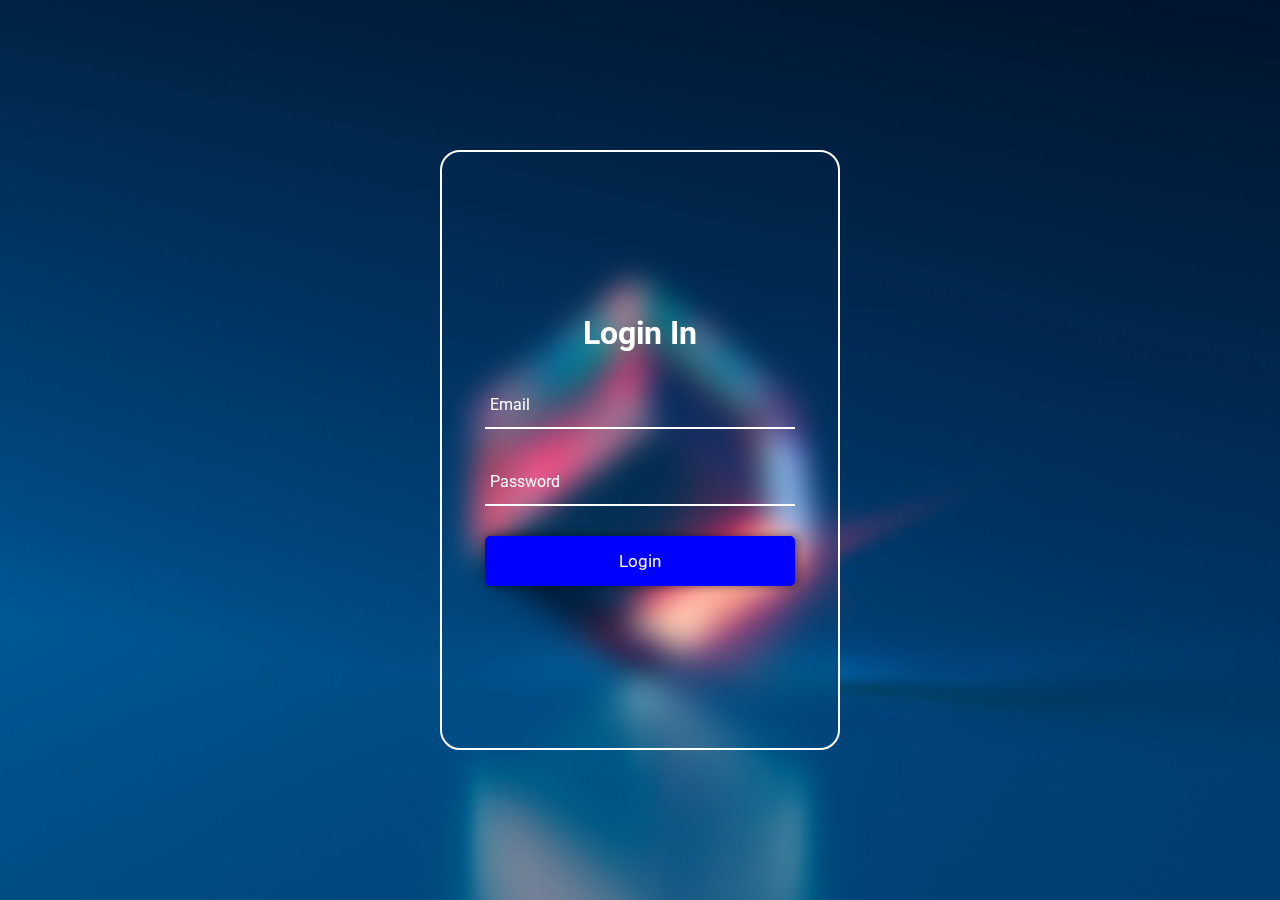
<file: login.html>
<!DOCTYPE html>
<html lang="en">
<head>
    <meta charset="UTF-8">
    <meta name="viewport" content="width=device-width, initial-scale=1.0">
    <title>Document</title>
    <link rel="stylesheet" href="style.css">
</head>
<body>
    <div class="container">
        <div class="form-box">
            <form action="" name="Formfill" onsubmit="return validation()">
                <h2>Login In</h2>
                <p id="result"></p>
                <div class="input-box">
                    <i class='bx bxs-envelope'></i>
                    <input type="email" name="Email" placeholder="Email">
                </div>
                <div class="input-box">
                    <i class='bx bxs-lock-alt' ></i>
                    <input type="password" name="Password" placeholder="Password">
                </div>
                <div class="button">
                    <input type="submit" class="btn" onclick="validation()" value="Login">
                </div>
                
            </form>
        </div>
</body>
</html>
</file>
<file: style.css>
@import url('https://fonts.googleapis.com/css2?family=Poppins:wght@300&family=Roboto&display=swap');
*{
    margin: 0;
    padding: 0;
    box-sizing: border-box;
    font-family: "Roboto",sans-serif;
}
body
{
    background: url(Images/Background.jpg) no-repeat;
    background-position: center;
    background-size: cover;
    min-height: 100vh;
    width: 100%;   
}
i
{
    position: absolute;
    color: #fff;
    top: 1px;
    right: 0;
}
.container
{
    display: flex;
    justify-content: center;
    align-items: center;
    min-height: 100vh;
}
.form-box
{
    position: relative;
    width: 400px;
    height: 600px;
    border: 2px solid rgba(255,255,2550.5);
    border-radius: 20px;
    backdrop-filter: blur(15px);
    display: flex;
    justify-content: center;
    align-items: center;
}
.form-box h2
{
    color: #fff;
    text-align: center;
    font-size: 32px;
}
.form-box .input-box
{
    position: relative;
    margin: 30px 0;
    width: 310px;
    border-bottom: 2px solid #fff;
}
.form-box .input-box input
{
    width: 100%;
    height: 45px;
    background: transparent;
    border: none;
    outline: none;
    padding: 0 20px 0 5px;
    color: #fff;
    font-size: 16px;
}
input::placeholder
{
    color: #fff;
}
.btn
{
    color: #fff;
    background: blue;
    width: 100%;
    height: 50px;
    border-radius: 5px;
    outline: none;
    border: none;
    font-size: 17px;
    cursor: pointer;
    box-shadow: 3px 0 10px rgba(0,0,0,.5);
}
.group
{
    display: flex;
    justify-content: space-between;
}
.group span a 
{
    color: #fff;
    position: relative;
    top: 10px;
    text-decoration: none;
    font-weight: 500;
}
.group a:focus
{
    text-decoration: underline;
}
#result
{
    color: red;
    font-weight: 600;
    position: relative;
    top: 25px;
}
.popup
{
    width: 400px;
    background-color: #fff;
    border-radius: 6px;
    position: absolute;
    top: 0;
    left: 50%;
    transform: translate(-50%,-50%) scale(0);
    transition: transform .4s , top .4s;
    visibility: hidden;
    text-align: center;
    padding: 0 30px 30px;
    height: 330px;
    color: #000;
}
.popup ion-icon
{
    color: #00ff00;
    font-size: 50px;
}
.popup button
{
    width: 100%;
    background: #00ff00;
    padding: 10px 0;
    margin-top: 50px;
    border: none;
    outline: none;
    font-size: 18px;
    color: #fff;
    border-radius: 4px;
    cursor: pointer;
    box-shadow: 0 0 0 2px rgba(0,0,0,.1);
}
.pop-up a 
{
    color: #fff;
    text-decoration: none;
    font-weight: 600;
    letter-spacing: 2px;
}
.open-slide
{
    top: 50%;
    transform: translate(-50%,-50%) scale(1);
    visibility: visible;
}
.popup h2
{
    font-weight: 500;
    font-size: 38px;
    margin: 30px 0 10px;
}
</file>
